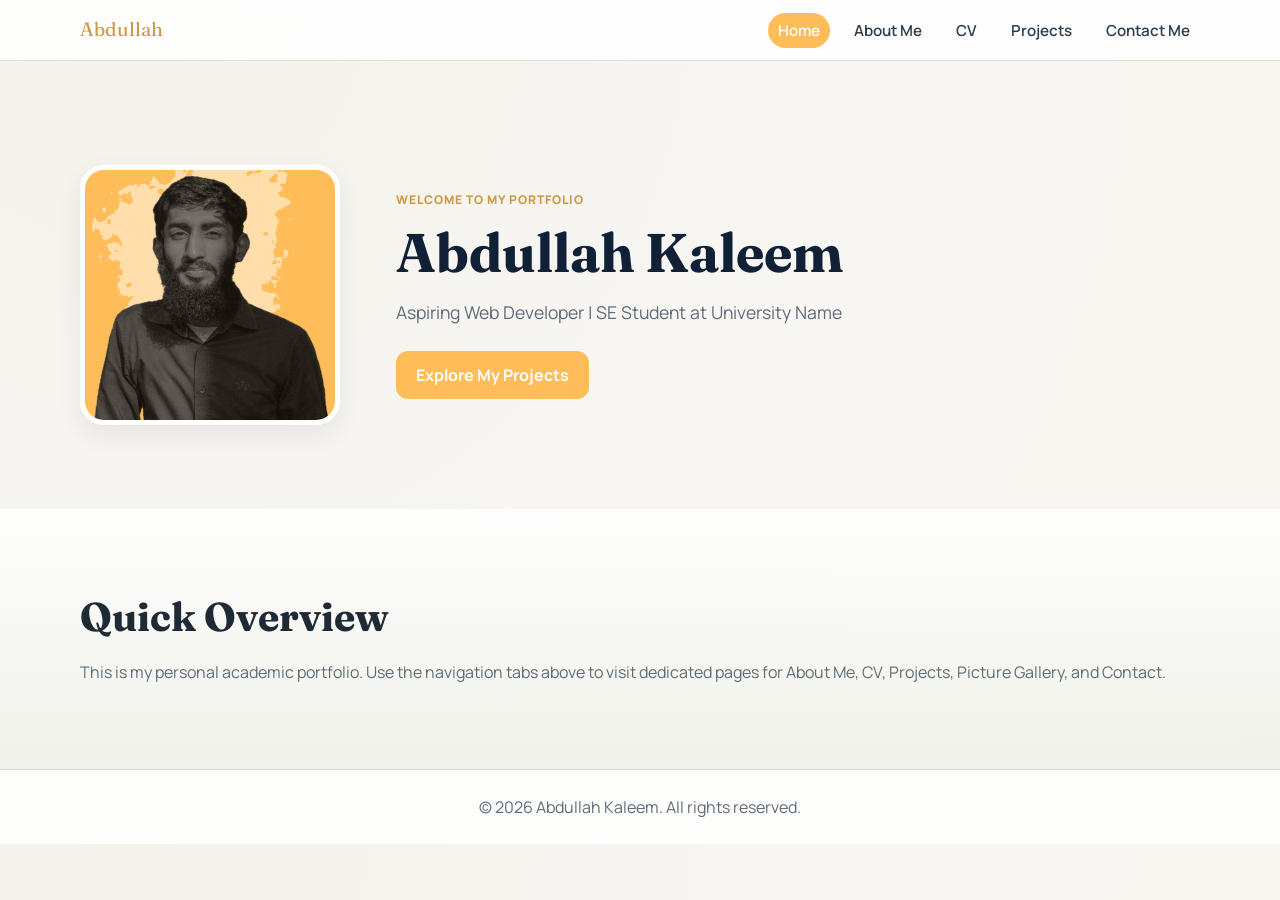
<file: index.html>
<!DOCTYPE html>
<html lang="en">

<head>
    <meta charset="UTF-8">
    <meta name="viewport" content="width=device-width, initial-scale=1.0">
    <title>Abdullah | Student Portfolio</title>
    <link rel="preconnect" href="https://fonts.googleapis.com">
    <link rel="preconnect" href="https://fonts.gstatic.com" crossorigin>
    <link
        href="https://fonts.googleapis.com/css2?family=Manrope:wght@400;500;600;700;800&family=Fraunces:opsz,wght@9..144,500;9..144,700&display=swap"
        rel="stylesheet">
    <link rel="stylesheet" href="style.css">
</head>

<body>
    <!-- Sticky Navigation -->
    <header class="site-header">
        <nav class="navbar container">
            <a class="brand" href="index.html">Abdullah</a>
            <ul class="nav-links">
                <li><a class="current" href="index.html">Home</a></li>
                <li><a href="about.html">About Me</a></li>
                <li><a href="cv.html">CV</a></li>
                <li><a href="projects.html">Projects</a></li>
                <li><a href="contact.html">Contact Me</a></li>
            </ul>
        </nav>
    </header>

    <main>
        <!-- Home / Intro -->
        <section class="hero section">
            <div class="container hero-content">
                <img src="./abdullah_profile.png"
                    alt="Professional headshot placeholder" class="hero-image">
                <div class="hero-text">
                    <p class="eyebrow">Welcome to my portfolio</p>
                    <h1>Abdullah Kaleem</h1>
                    <p class="tagline">Aspiring Web Developer | SE Student at University Name</p>
                    <a href="projects.html" class="btn">Explore My Projects</a>
                </div>
            </div>
        </section>
        <section class="section section-alt">
            <div class="container">
                <h2>Quick Overview</h2>
                <p>
                    This is my personal academic portfolio. Use the navigation tabs above to visit dedicated pages for
                    About Me, CV, Projects, Picture Gallery, and Contact.
                </p>
            </div>
        </section>
    </main>

    <footer class="site-footer">
        <p>© 2026 Abdullah Kaleem. All rights reserved.</p>
    </footer>
</body>

</html>
</file>
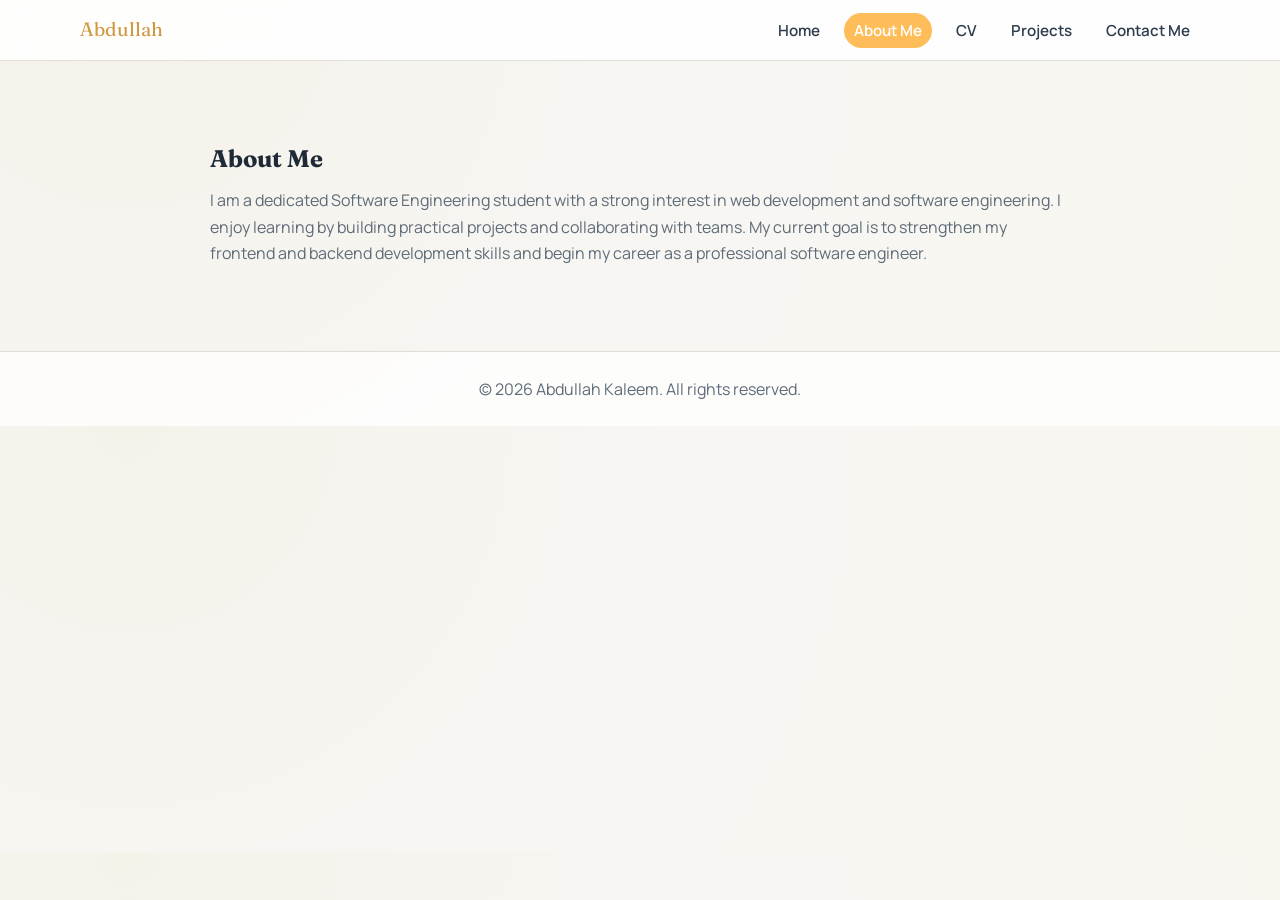
<file: about.html>
<!DOCTYPE html>
<html lang="en">

<head>
    <meta charset="UTF-8">
    <meta name="viewport" content="width=device-width, initial-scale=1.0">
    <title>About Abdullah | Student Portfolio</title>
    <link rel="preconnect" href="https://fonts.googleapis.com">
    <link rel="preconnect" href="https://fonts.gstatic.com" crossorigin>
    <link
        href="https://fonts.googleapis.com/css2?family=Manrope:wght@400;500;600;700;800&family=Fraunces:opsz,wght@9..144,500;9..144,700&display=swap"
        rel="stylesheet">
    <link rel="stylesheet" href="style.css">
</head>

<body>
    <header class="site-header">
        <nav class="navbar container">
            <a class="brand" href="index.html">Abdullah</a>
            <ul class="nav-links">
                <li><a href="index.html">Home</a></li>
                <li><a class="current" href="about.html">About Me</a></li>
                <li><a href="cv.html">CV</a></li>
                <li><a href="projects.html">Projects</a></li>
                <li><a href="contact.html">Contact Me</a></li>
            </ul>
        </nav>
    </header>

    <main>
        <section class="section">
            <div class="container page-wrap">
                <h1 class="page-title">About Me</h1>
                <p>
                    I am a dedicated Software Engineering student with a strong interest in web development and software
                    engineering. I enjoy learning by building practical projects and collaborating with teams. My
                    current goal is to strengthen my frontend and backend development skills and begin my career as a
                    professional software engineer.
                </p>
            </div>
        </section>
    </main>

    <footer class="site-footer">
        <p>© 2026 Abdullah Kaleem. All rights reserved.</p>
    </footer>
</body>

</html>
</file>
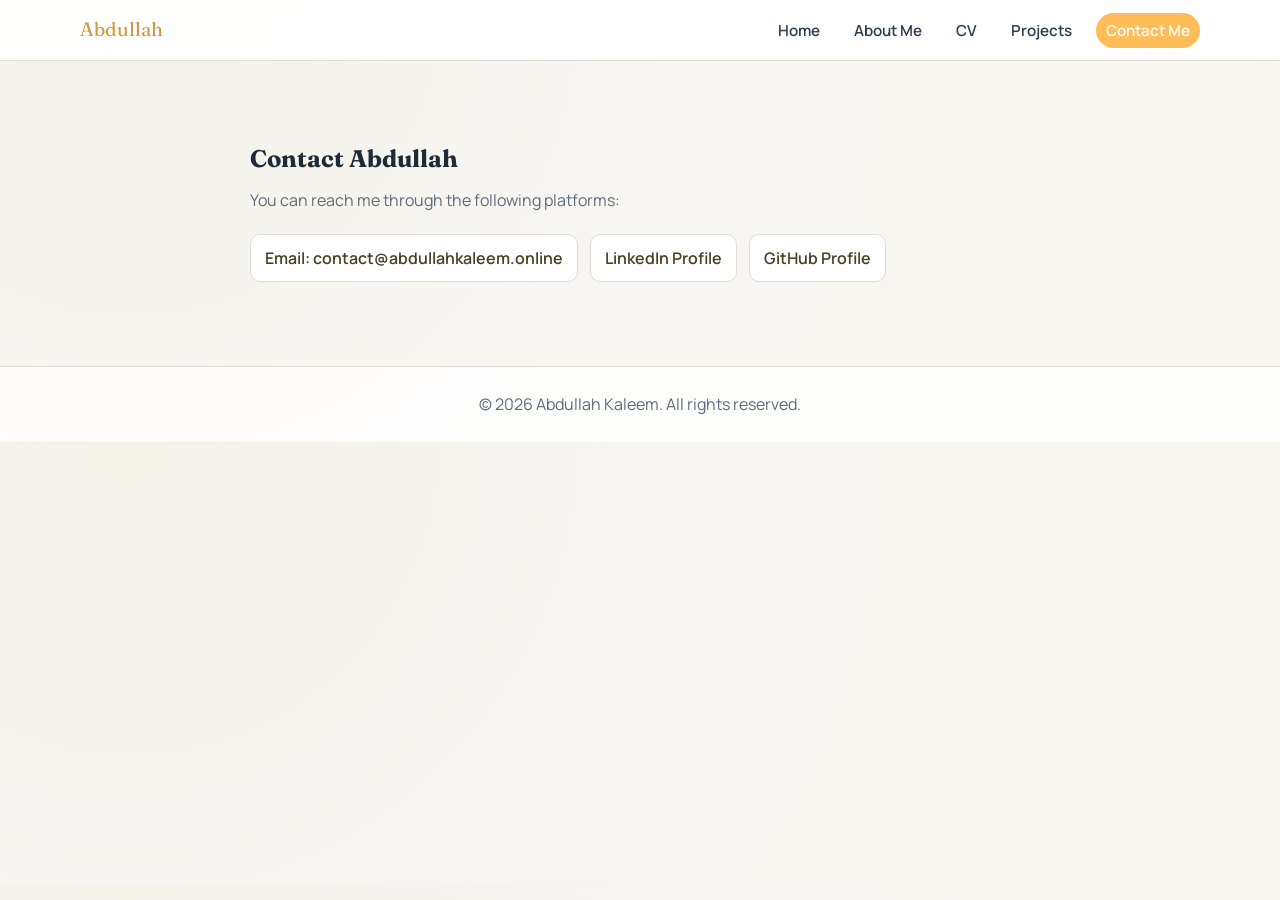
<file: contact.html>
<!DOCTYPE html>
<html lang="en">

<head>
    <meta charset="UTF-8">
    <meta name="viewport" content="width=device-width, initial-scale=1.0">
    <title>Contact Abdullah | Student Portfolio</title>
    <link rel="preconnect" href="https://fonts.googleapis.com">
    <link rel="preconnect" href="https://fonts.gstatic.com" crossorigin>
    <link
        href="https://fonts.googleapis.com/css2?family=Manrope:wght@400;500;600;700;800&family=Fraunces:opsz,wght@9..144,500;9..144,700&display=swap"
        rel="stylesheet">
    <link rel="stylesheet" href="style.css">
</head>

<body>
    <header class="site-header">
        <nav class="navbar container">
            <a class="brand" href="index.html">Abdullah</a>
            <ul class="nav-links">
                <li><a href="index.html">Home</a></li>
                <li><a href="about.html">About Me</a></li>
                <li><a href="cv.html">CV</a></li>
                <li><a href="projects.html">Projects</a></li>
                <li><a class="current" href="contact.html">Contact Me</a></li>
            </ul>
        </nav>
    </header>

    <main>
        <section class="section">
            <div class="container contact-block">
                <h1 class="page-title">Contact Abdullah</h1>
                <p>You can reach me through the following platforms:</p>
                <div class="contact-links">
                    <a href="mailto:contact@abdullahkaleem.online" target="_blank">Email:
                        contact@abdullahkaleem.online</a>
                    <a href="https://www.linkedin.com/in/abdullahkalim216" target="_blank">LinkedIn Profile</a>
                    <a href="https://github.com/abdullahkalim21" target="_blank">GitHub
                        Profile</a>
                </div>
            </div>
        </section>
    </main>

    <footer class="site-footer">
        <p>© 2026 Abdullah Kaleem. All rights reserved.</p>
    </footer>
</body>

</html>
</file>
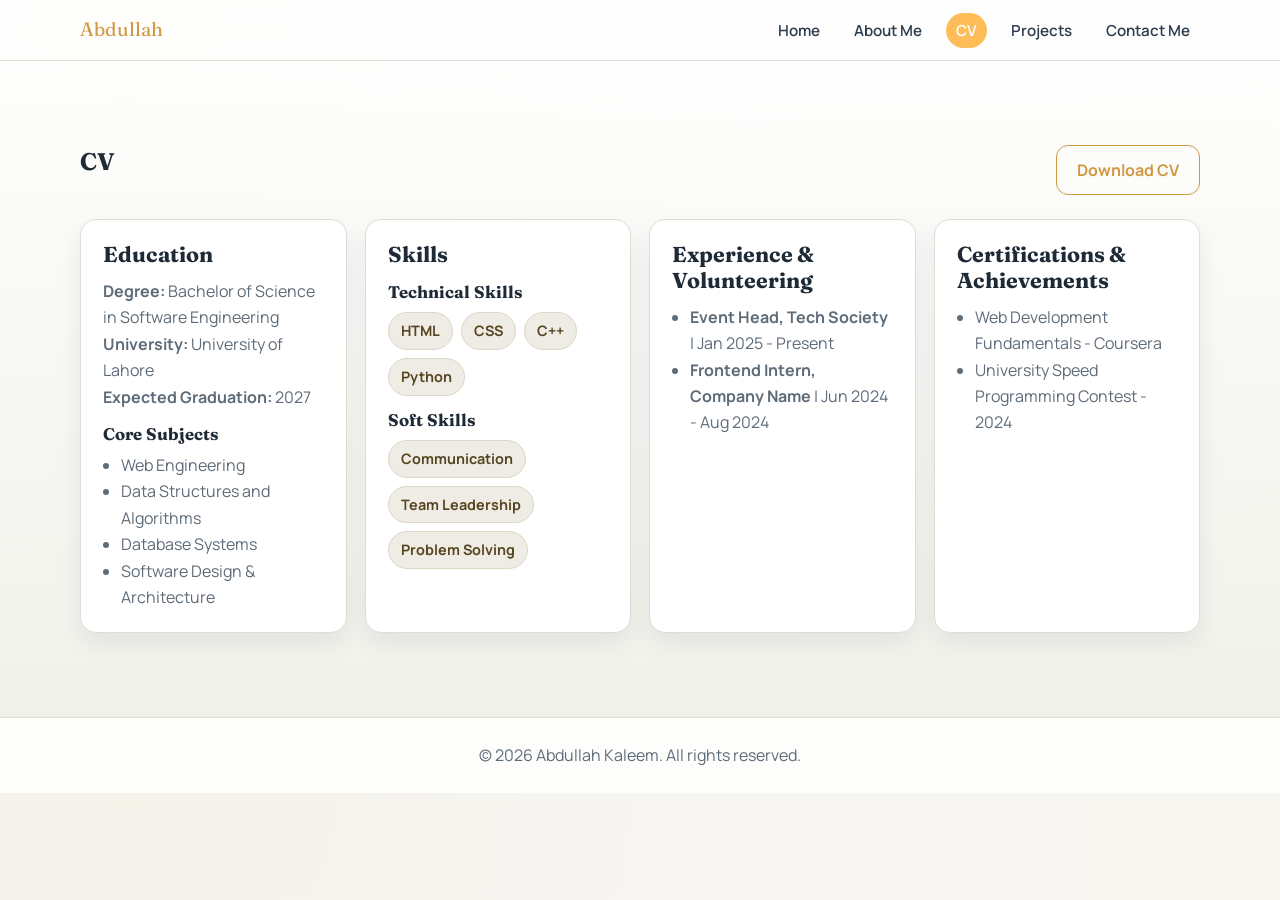
<file: cv.html>
<!DOCTYPE html>
<html lang="en">

<head>
    <meta charset="UTF-8">
    <meta name="viewport" content="width=device-width, initial-scale=1.0">
    <title>Abdullah's CV | Student Portfolio</title>
    <link rel="preconnect" href="https://fonts.googleapis.com">
    <link rel="preconnect" href="https://fonts.gstatic.com" crossorigin>
    <link
        href="https://fonts.googleapis.com/css2?family=Manrope:wght@400;500;600;700;800&family=Fraunces:opsz,wght@9..144,500;9..144,700&display=swap"
        rel="stylesheet">
    <link rel="stylesheet" href="style.css">
</head>

<body>
    <header class="site-header">
        <nav class="navbar container">
            <a class="brand" href="index.html">Abdullah</a>
            <ul class="nav-links">
                <li><a href="index.html">Home</a></li>
                <li><a href="about.html">About Me</a></li>
                <li><a class="current" href="cv.html">CV</a></li>
                <li><a href="projects.html">Projects</a></li>
                <li><a href="contact.html">Contact Me</a></li>
            </ul>
        </nav>
    </header>

    <main>
        <section class="section section-alt">
            <div class="container">
                <div class="section-heading-row">
                    <h1 class="page-title">CV</h1>
                    <a href="Abdullah_Kaleem_Resume.pdf" download class="btn btn-outline">Download CV</a>
                </div>

                <div class="cv-grid">
                    <article class="card">
                        <h3>Education</h3>
                        <p><strong>Degree:</strong> Bachelor of Science in Software Engineering</p>
                        <p><strong>University:</strong> University of Lahore</p>
                        <p><strong>Expected Graduation:</strong> 2027</p>
                        <h4>Core Subjects</h4>
                        <ul>
                            <li>Web Engineering</li>
                            <li>Data Structures and Algorithms</li>
                            <li>Database Systems</li>
                            <li>Software Design & Architecture</li>
                        </ul>
                    </article>

                    <article class="card">
                        <h3>Skills</h3>
                        <h4>Technical Skills</h4>
                        <div class="pill-wrap">
                            <span class="pill">HTML</span>
                            <span class="pill">CSS</span>
                            <span class="pill">C++</span>
                            <span class="pill">Python</span>
                        </div>
                        <h4>Soft Skills</h4>
                        <div class="pill-wrap">
                            <span class="pill">Communication</span>
                            <span class="pill">Team Leadership</span>
                            <span class="pill">Problem Solving</span>
                        </div>
                    </article>

                    <article class="card">
                        <h3>Experience & Volunteering</h3>
                        <ul>
                            <li><strong>Event Head, Tech Society</strong> | Jan 2025 - Present</li>
                            <li><strong>Frontend Intern, Company Name</strong> | Jun 2024 - Aug 2024</li>
                        </ul>
                    </article>

                    <article class="card">
                        <h3>Certifications & Achievements</h3>
                        <ul>
                            <li>Web Development Fundamentals - Coursera</li>
                            <li>University Speed Programming Contest - 2024</li>
                        </ul>
                    </article>
                </div>
            </div>
        </section>
    </main>

    <footer class="site-footer">
        <p>© 2026 Abdullah Kaleem. All rights reserved.</p>
    </footer>
</body>

</html>
</file>
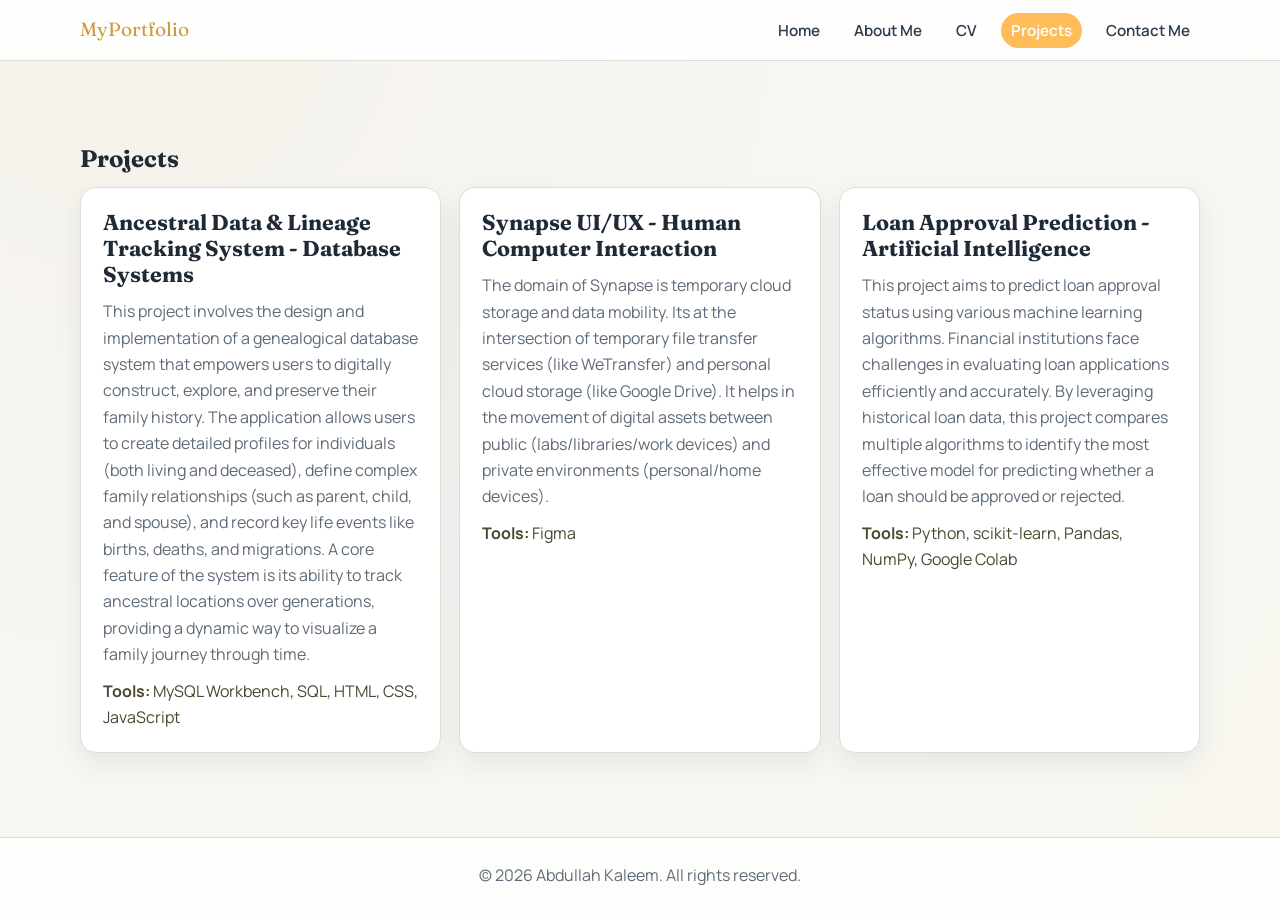
<file: projects.html>
<!DOCTYPE html>
<html lang="en">

<head>
    <meta charset="UTF-8">
    <meta name="viewport" content="width=device-width, initial-scale=1.0">
    <title>Abdullah's Projects | Student Portfolio</title>
    <link rel="preconnect" href="https://fonts.googleapis.com">
    <link rel="preconnect" href="https://fonts.gstatic.com" crossorigin>
    <link
        href="https://fonts.googleapis.com/css2?family=Manrope:wght@400;500;600;700;800&family=Fraunces:opsz,wght@9..144,500;9..144,700&display=swap"
        rel="stylesheet">
    <link rel="stylesheet" href="style.css">
</head>

<body>
    <header class="site-header">
        <nav class="navbar container">
            <a class="brand" href="index.html">MyPortfolio</a>
            <ul class="nav-links">
                <li><a href="index.html">Home</a></li>
                <li><a href="about.html">About Me</a></li>
                <li><a href="cv.html">CV</a></li>
                <li><a class="current" href="projects.html">Projects</a></li>
                <li><a href="contact.html">Contact Me</a></li>
            </ul>
        </nav>
    </header>

    <main>
        <section class="section">
            <div class="container">
                <h1 class="page-title">Projects</h1>
                <div class="project-grid">
                    <article class="project-card">
                        <h3>Ancestral Data & Lineage Tracking System - Database Systems</h3>
                        <p>This project involves the design and implementation of a genealogical database system that empowers users to digitally construct, explore, and preserve their family history. The application allows users to create detailed profiles for individuals (both living and deceased), define complex family relationships (such as parent, child, and spouse), and record key life events like births, deaths, and migrations. A core feature of the system is its ability to track ancestral locations over generations, providing a dynamic way to visualize a family journey through time.</p>
                        <p class="tools"><strong>Tools:</strong> MySQL Workbench, SQL, HTML, CSS, JavaScript</p>
                    </article>

                    <article class="project-card">
                        <h3>Synapse UI/UX - Human Computer Interaction</h3>
                        <p>The domain of Synapse is temporary cloud storage and data mobility. Its at the intersection of temporary file transfer services (like WeTransfer) and personal cloud storage (like Google Drive). It helps in the movement of digital assets between public (labs/libraries/work devices) and private environments (personal/home devices).</p>
                        <p class="tools"><strong>Tools:</strong> Figma</p>
                    </article>

                    <article class="project-card">
                        <h3>Loan Approval Prediction - Artificial Intelligence</h3>
                        <p>This project aims to predict loan approval status using various machine learning algorithms. Financial institutions face challenges in evaluating loan applications efficiently and accurately. By leveraging historical loan data, this project compares multiple algorithms to identify the most effective model for predicting whether a loan should be approved or rejected.</p>
                        <p class="tools"><strong>Tools:</strong> Python, scikit-learn, Pandas, NumPy, Google Colab</p>
                    </article>
                </div>
            </div>
        </section>
    </main>

    <footer class="site-footer">
        <p>© 2026 Abdullah Kaleem. All rights reserved.</p>
    </footer>
</body>

</html>
</file>
<file: style.css>
/* Global Theme Variables */
:root {
	--bg: #f7f6f3;
	--surface: #ffffff;
	--surface-soft: #f1efe8;
	--text: #1f2a37;
	--muted: #5e6b78;
	--accent: #ffbd59;
	--accent-dark: #d19844;
	--border: #e0ddd5;
	--shadow: 0 10px 24px rgba(20, 33, 61, 0.08);
}

/* Base Resets */
* {
	box-sizing: border-box;
	margin: 0;
	padding: 0;
}

html {
	scroll-behavior: smooth;
	scroll-padding-top: 80px;
}

body {
	font-family: "Manrope", sans-serif;
	background: radial-gradient(
		circle at 10% 0%,
		#f5f2ea 0%,
		var(--bg) 45%,
		#f8f6ef 100%
	);
	color: var(--text);
	line-height: 1.65;
}

img {
	max-width: 100%;
	display: block;
}

a {
	color: inherit;
	text-decoration: none;
}

.container {
	width: min(1120px, 92%);
	margin: 0 auto;
}

.section {
	padding: 84px 0;
}

.section-alt {
	background: linear-gradient(
		180deg,
		rgba(255, 255, 255, 0.88),
		rgba(238, 241, 232, 0.82)
	);
}

h1,
h2,
h3,
h4 {
	font-family: "Fraunces", serif;
	line-height: 1.2;
}

h2 {
	font-size: clamp(1.8rem, 4vw, 2.5rem);
	margin-bottom: 18px;
}

h3 {
	font-size: 1.35rem;
	margin-bottom: 10px;
}

h4 {
	margin: 14px 0 8px;
	font-size: 1.05rem;
}

p {
	color: var(--muted);
}

/* Header and Nav */
.site-header {
	position: sticky;
	top: 0;
	z-index: 1000;
	background: rgba(255, 255, 255, 0.9);
	backdrop-filter: blur(8px);
	border-bottom: 1px solid var(--border);
}

.navbar {
	display: flex;
	align-items: center;
	justify-content: space-between;
	gap: 20px;
	padding: 14px 0;
}

.brand {
	font-family: "Fraunces", serif;
	font-size: 1.2rem;
	color: var(--accent-dark);
}

.nav-links {
	list-style: none;
	display: flex;
	flex-wrap: wrap;
	justify-content: flex-end;
	gap: 14px;
}

.nav-links a {
	font-weight: 600;
	font-size: 0.95rem;
	color: #2e3d4d;
	padding: 7px 10px;
	border-radius: 999px;
	transition:
		background-color 0.25s ease,
		color 0.25s ease;
}

.nav-links a:hover {
	background-color: var(--surface-soft);
	color: var(--accent-dark);
}

.nav-links a.current {
	background-color: var(--accent);
	color: #ffffff;
}

/* Hero Section */
.hero {
	padding-top: 104px;
}

.hero-content {
	display: flex;
	align-items: center;
	gap: clamp(24px, 5vw, 56px);
	flex-wrap: wrap;
}

.hero-image {
	width: clamp(180px, 28vw, 260px);
	border-radius: 24px;
	border: 5px solid #ffffff;
	box-shadow: var(--shadow);
}

.hero-text {
	flex: 1;
	min-width: 260px;
}

.eyebrow {
	color: var(--accent-dark);
	font-weight: 800;
	letter-spacing: 0.08em;
	text-transform: uppercase;
	font-size: 0.75rem;
	margin-bottom: 10px;
}

.hero h1 {
	font-size: clamp(2rem, 5vw, 3.4rem);
	margin-bottom: 12px;
	color: #102036;
}

.tagline {
	font-size: 1.1rem;
	margin-bottom: 24px;
	max-width: 52ch;
}

.btn {
	display: inline-block;
	padding: 11px 20px;
	border-radius: 12px;
	background: var(--accent);
	color: #ffffff;
	font-weight: 700;
	transition:
		transform 0.18s ease,
		background-color 0.25s ease;
}

.btn:hover {
	transform: translateY(-1px);
	background: var(--accent-dark);
}

.btn-outline {
	background: transparent;
	color: var(--accent-dark);
	border: 1px solid var(--accent-dark);
}

.btn-outline:hover {
	color: #ffffff;
}

/* CV Area */
.section-heading-row {
	display: flex;
	align-items: center;
	justify-content: space-between;
	gap: 14px;
	margin-bottom: 24px;
	flex-wrap: wrap;
}

.cv-grid {
	display: grid;
	grid-template-columns: repeat(auto-fit, minmax(260px, 1fr));
	gap: 18px;
}

.card {
	background: var(--surface);
	border: 1px solid var(--border);
	border-radius: 16px;
	padding: 22px;
	box-shadow: var(--shadow);
}

.card ul {
	margin-left: 18px;
	color: var(--muted);
}

.pill-wrap {
	display: flex;
	flex-wrap: wrap;
	gap: 8px;
	margin: 10px 0 6px;
}

.pill {
	background: #efebe5;
	color: #56461f;
	border: 1px solid #ddd7c8;
	border-radius: 999px;
	padding: 6px 12px;
	font-size: 0.9rem;
	font-weight: 700;
}

/* Projects Section */
.project-grid {
	display: flex;
	flex-wrap: wrap;
	gap: 18px;
}

.project-card {
	flex: 1 1 280px;
	background: var(--surface);
	border: 1px solid var(--border);
	border-radius: 16px;
	padding: 22px;
	box-shadow: var(--shadow);
	transition: transform 0.2s ease;
}

.project-card:hover {
	transform: translateY(-3px);
}

.tools {
	margin-top: 10px;
	color: #4b482f;
}

/* Gallery */
.gallery-grid {
	display: grid;
	grid-template-columns: repeat(auto-fit, minmax(220px, 1fr));
	gap: 14px;
}

.gallery-grid img {
	width: 100%;
	height: 100%;
	object-fit: cover;
	border-radius: 14px;
	border: 1px solid var(--border);
	box-shadow: var(--shadow);
}

/* Contact and Footer */
.contact-block {
	max-width: 780px;
}

.contact-links {
	display: flex;
	flex-wrap: wrap;
	gap: 12px;
	margin-top: 20px;
}

.contact-links a {
	background: #ffffff;
	border: 1px solid var(--border);
	border-radius: 10px;
	padding: 10px 14px;
	color: #474021;
	font-weight: 600;
}

.contact-links a:hover {
	border-color: #9eb9ad;
}

.site-footer {
	border-top: 1px solid var(--border);
	text-align: center;
	padding: 24px 12px;
	color: var(--muted);
	background: rgba(255, 255, 255, 0.75);
}

.page-wrap {
	max-width: 860px;
}

.page-title {
	margin-bottom: 14px;
}

/* Responsive Adjustments */
@media (max-width: 760px) {
	.navbar {
		flex-direction: column;
		align-items: flex-start;
	}

	.nav-links {
		justify-content: flex-start;
	}

	.hero {
		padding-top: 86px;
	}

	.hero-image {
		margin: 0 auto;
	}
}
</file>
